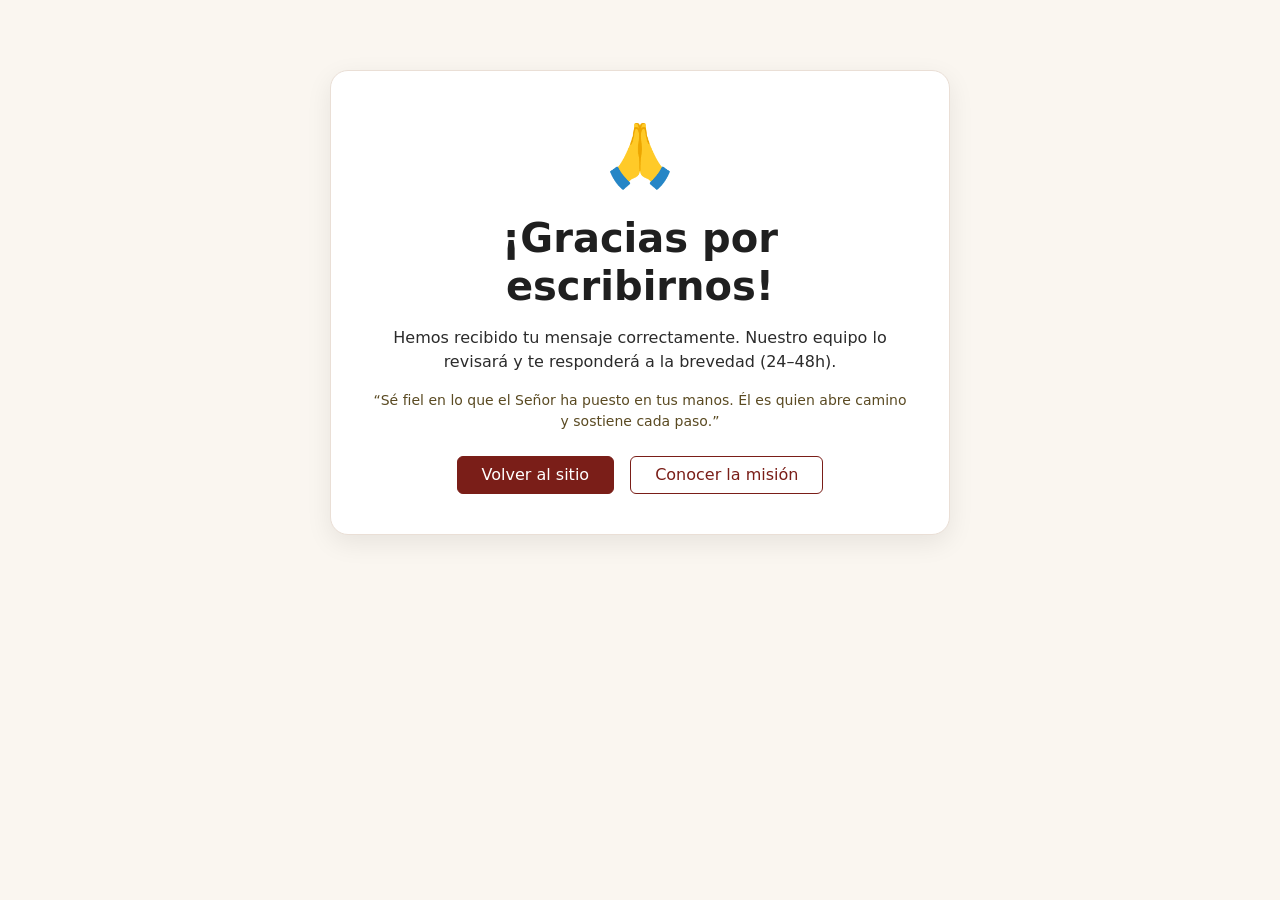
<file: gracias.html>
<!DOCTYPE html>
<html lang="es">
<head>
    <meta charset="UTF-8">
    <meta name="viewport" content="width=device-width, initial-scale=1.0">
    <title>Gracias por tu mensaje</title>

    <!-- Bootstrap (si tu proyecto lo usa) -->
    <link href="https://cdn.jsdelivr.net/npm/bootstrap@5.3.0/dist/css/bootstrap.min.css" rel="stylesheet">

    <!-- Paleta del proyecto (opcional si ya usas un CSS global) -->
    <style>
        :root {
            --brand-1: #7A1E18;
            --brand-2: #C33C26;
            --accent: #E76F27;
            --accent-2: #F0A437;
            --olive: #5A4A22;

            --bg-1: #FAF6F0;
            --bg-2: #FFFDF8;

            --text-1: #1F1F1F;
            --text-2: #2B2B2B;

            --surface: #FFFFFF;
            --border-soft: #EADFD6;
        }

        body {
            background: var(--bg-1);
            color: var(--text-2);
            font-family: system-ui, -apple-system, "Segoe UI", Roboto, sans-serif;
        }

        .thankyou-container {
            max-width: 620px;
            margin: 70px auto;
            padding: 40px;
            background: var(--surface);
            border: 1px solid var(--border-soft);
            border-radius: 18px;
            box-shadow: 0 8px 26px rgba(0,0,0,0.08);
            text-align: center;
            animation: fadeIn 0.6s ease;
        }

        .thankyou-icon {
            font-size: 3.8rem;
            color: var(--accent);
            margin-bottom: 12px;
        }

        h1 {
            font-weight: 700;
            color: var(--text-1);
        }

        p {
            font-size: 1rem;
            color: var(--text-2);
        }

        .btn-primary {
            background: var(--brand-1);
            border-color: var(--brand-1);
        }
        .btn-primary:hover {
            background: var(--brand-2);
            border-color: var(--brand-2);
        }

        .btn-outline-primary {
            color: var(--brand-1);
            border-color: var(--brand-1);
        }
        .btn-outline-primary:hover {
            background: var(--brand-1);
            color: #fff;
        }

        @keyframes fadeIn {
            from { opacity: 0; transform: translateY(12px); }
            to   { opacity: 1; transform: translateY(0); }
        }
    </style>
</head>

<body>

    <div class="thankyou-container">
        <div class="thankyou-icon">🙏</div>

        <h1>¡Gracias por escribirnos!</h1>

        <p class="mt-3">
            Hemos recibido tu mensaje correctamente.  
            Nuestro equipo lo revisará y te responderá a la brevedad (24–48h).
        </p>

        <p class="small mt-3" style="color: var(--olive);">
            “Sé fiel en lo que el Señor ha puesto en tus manos.  
            Él es quien abre camino y sostiene cada paso.”
        </p>

        <div class="mt-4 d-flex justify-content-center flex-wrap gap-3">
            <a href="index.html" class="btn btn-primary px-4">
                Volver al sitio
            </a>

            <a href="#mision" class="btn btn-outline-primary px-4">
                Conocer la misión
            </a>
        </div>
    </div>

</body>
</html>
</file>
